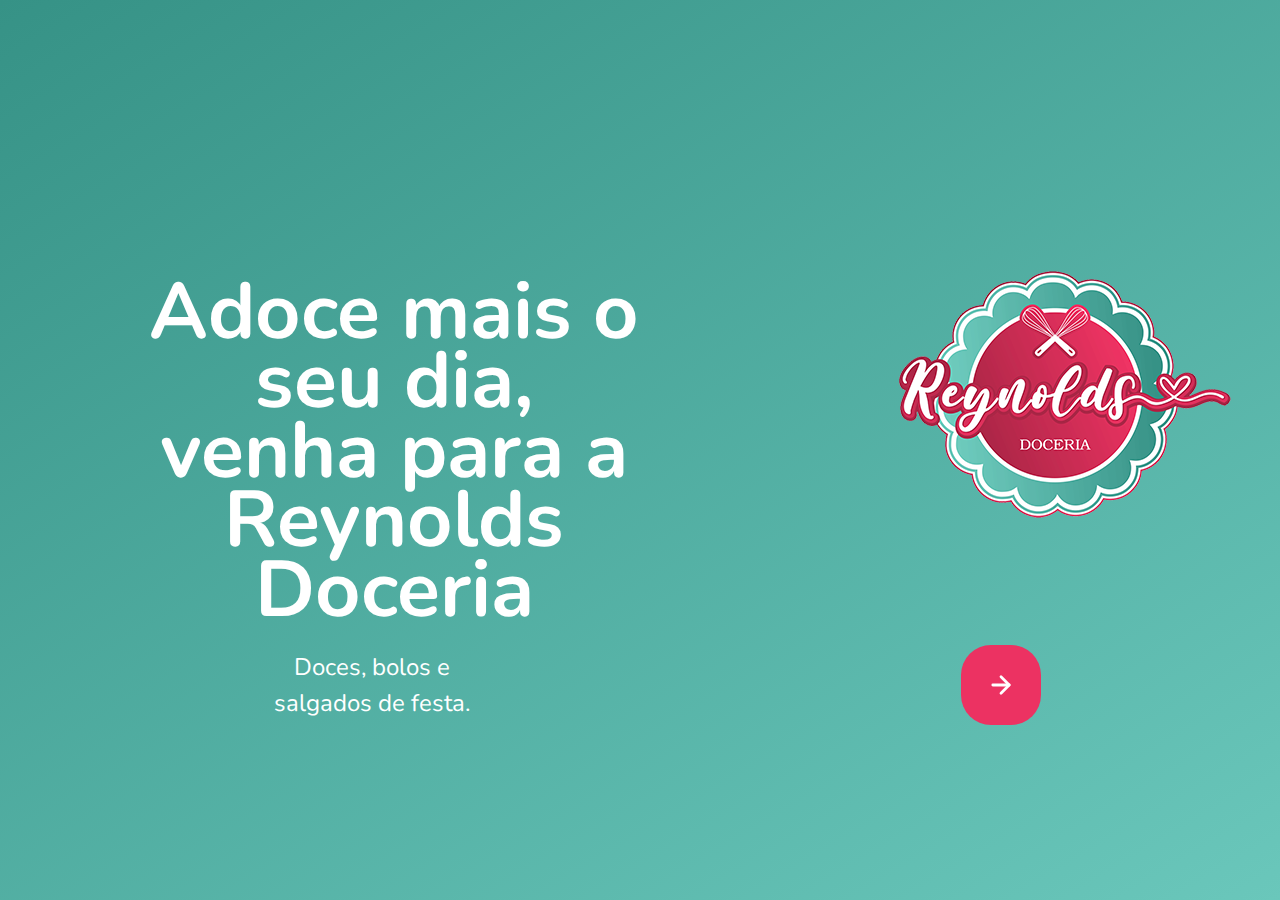
<file: src/views/index.html>
<!DOCTYPE html>
<html lang="pt-br">

<head>
    <meta charset="UTF-8">
    <meta http-equiv="X-UA-Compatible" content="IE=edge">
    <meta name="viewport" content="width=device-width, initial-scale=1.0">
    <title>Reynolds Doceria</title>

    <link rel="icon" href="/public/images/logo-icon.png" />

    <link rel="stylesheet" href="/public/css/main.css" />
    <link rel="stylesheet" href="/public/css/animations.css" />
    <link rel="stylesheet" href="/public/css/landing-page.css" />

    <link href="https://fonts.googleapis.com/css2?family=Nunito:wght@400;600;800&display=swap" rel="stylesheet" />
</head>

<body>
    <div id="landing-page">
        <div id="container">
            <main>
                <img class="animate-up" id="logo" src="/public/images/logo-M.png" alt="Logomarca do site" />

                <h1 class="animate-up">
                    Adoce mais o seu dia,<br>
                    venha para a Reynolds Doceria
                </h1>

                <section class="visit">
                    <p class="animate-up">
                        Doces, bolos e salgados de festa.
                    </p>

                    <a href="./home.html" title="Home page" class="animate-up">
                        <img src="/public/images/arrow-white.svg" alt="Ir para a Home page">
                    </a>
                </section>
            </main>
        </div>
    </div>
</body>

</html>
</file>
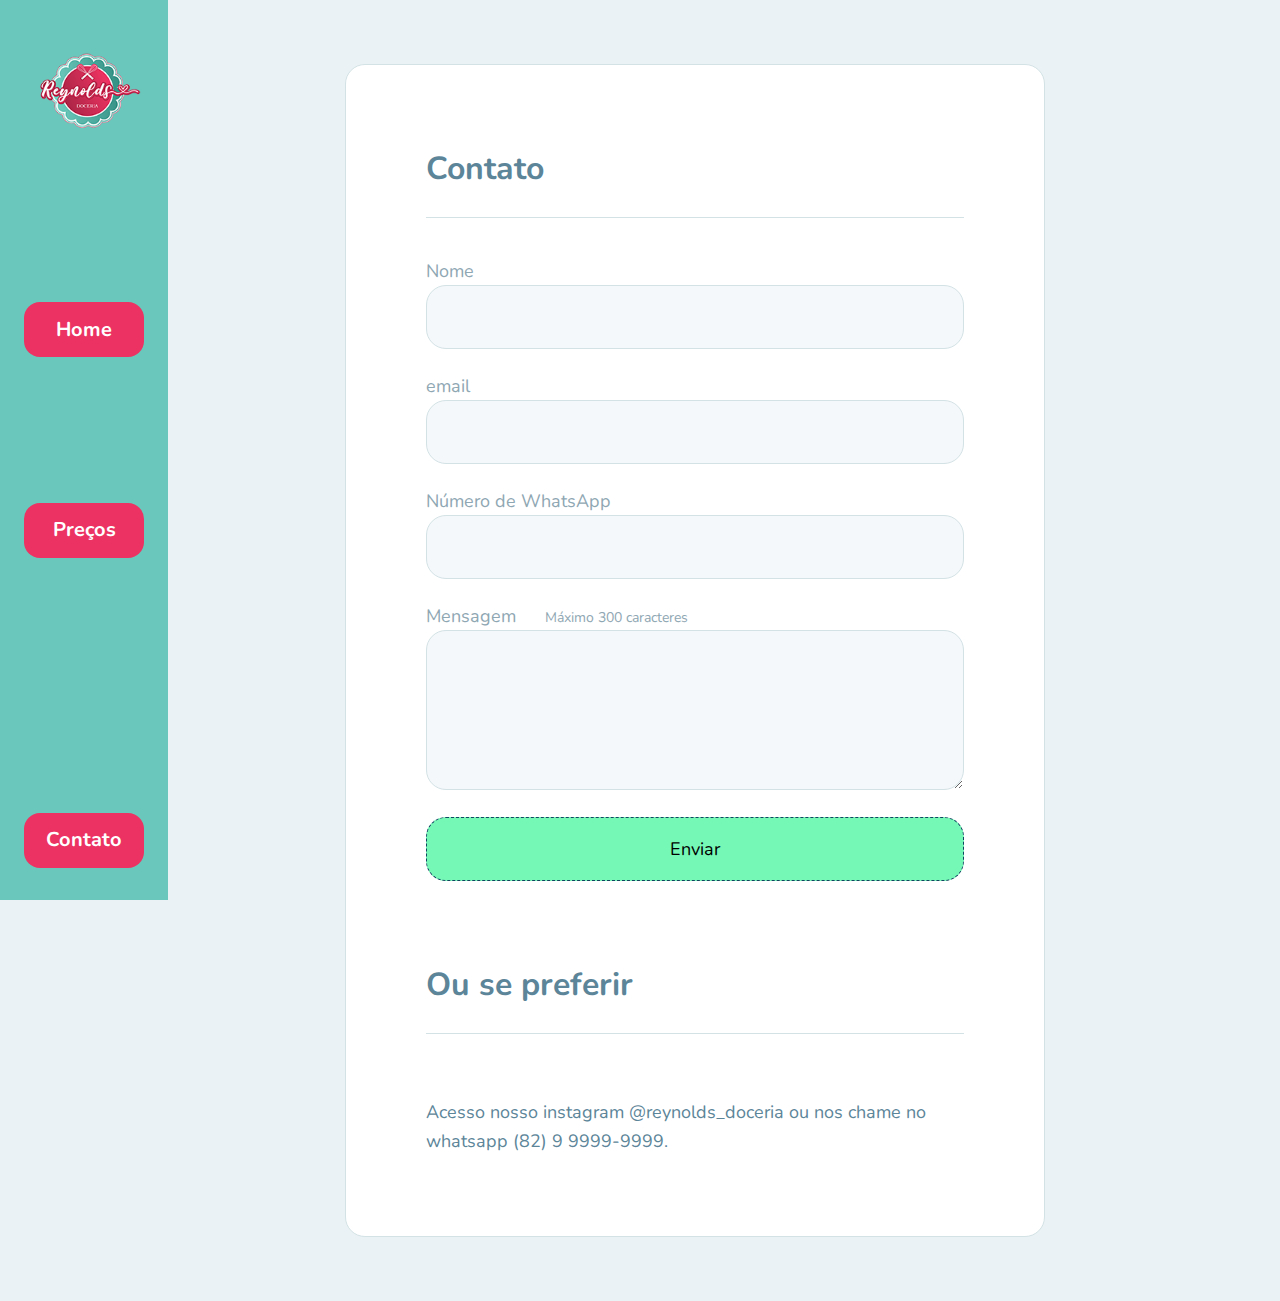
<file: src/views/contact-us.html>
<!DOCTYPE html>
<html lang="pt-br">

<head>
    <meta charset="UTF-8">
    <meta http-equiv="X-UA-Compatible" content="IE=edge">
    <meta name="viewport" content="width=device-width, initial-scale=1.0">
    <title>Home | Reynolds Doceria</title>

    <link rel="icon" href="/public/images/logo-icon.png" />

    <link rel="stylesheet" href="/public/css/main.css" />
    <link rel="stylesheet" href="/public/css/animations.css" />
    <link rel="stylesheet" href="/public/css/contact-us.css" />
    <link rel="stylesheet" href="/public/css/sidebar.css" />

    <link href="https://fonts.googleapis.com/css2?family=Nunito:wght@400;600;800&display=swap" rel="stylesheet" />
</head>

<body>
    <div id="contact-us">
        <aside class="animate-right sidebar">
            <a href="./index.html">
                <img src="/public/images/logo-P.png" alt="Logomarca" />
            </a>

            <a href="./home.html" id="home-button">Home</a>

            <a href="./prices.html" id="prices-button">Preços</a>

            <footer>
                <a href="./contact-us.html">
                    Contato
                </a>
            </footer>
        </aside>

        <main class="animate-appear with-sidebar">
            <form action="">
                <fieldset>
                    <legend>Contato</legend>

                    <div class="input-block">
                        <label for="name">Nome</label>
                        <input id="name" name="name" required />
                    </div>

                    <div class="input-block">
                        <label for="email">email</label>
                        <input id="email" name="email" required />
                    </div>

                    <div class="input-block">
                        <label for="whatsapp">Número de WhatsApp</label>
                        <input id="whatsapp" name="whatsapp" required />
                    </div>

                    <div class="input-block">
                        <label for="mensage">
                            Mensagem <span>Máximo 300 caracteres</span>
                        </label>
                        <textarea id="mensage" name="mensage" required></textarea>
                    </div>

                    <button type="submit" onclick="alert('Sua mensagem foi encaminhada!');">
                        Enviar
                    </button>
                </fieldset>

                <fieldset>
                    <legend>Ou se preferir</legend>

                    <p>
                        Acesso nosso instagram @reynolds_doceria ou
                        nos chame no whatsapp (82) 9 9999-9999.
                    </p>
                </fieldset>
            </form>
        </main>

    </div>
</body>

</html>
</file>
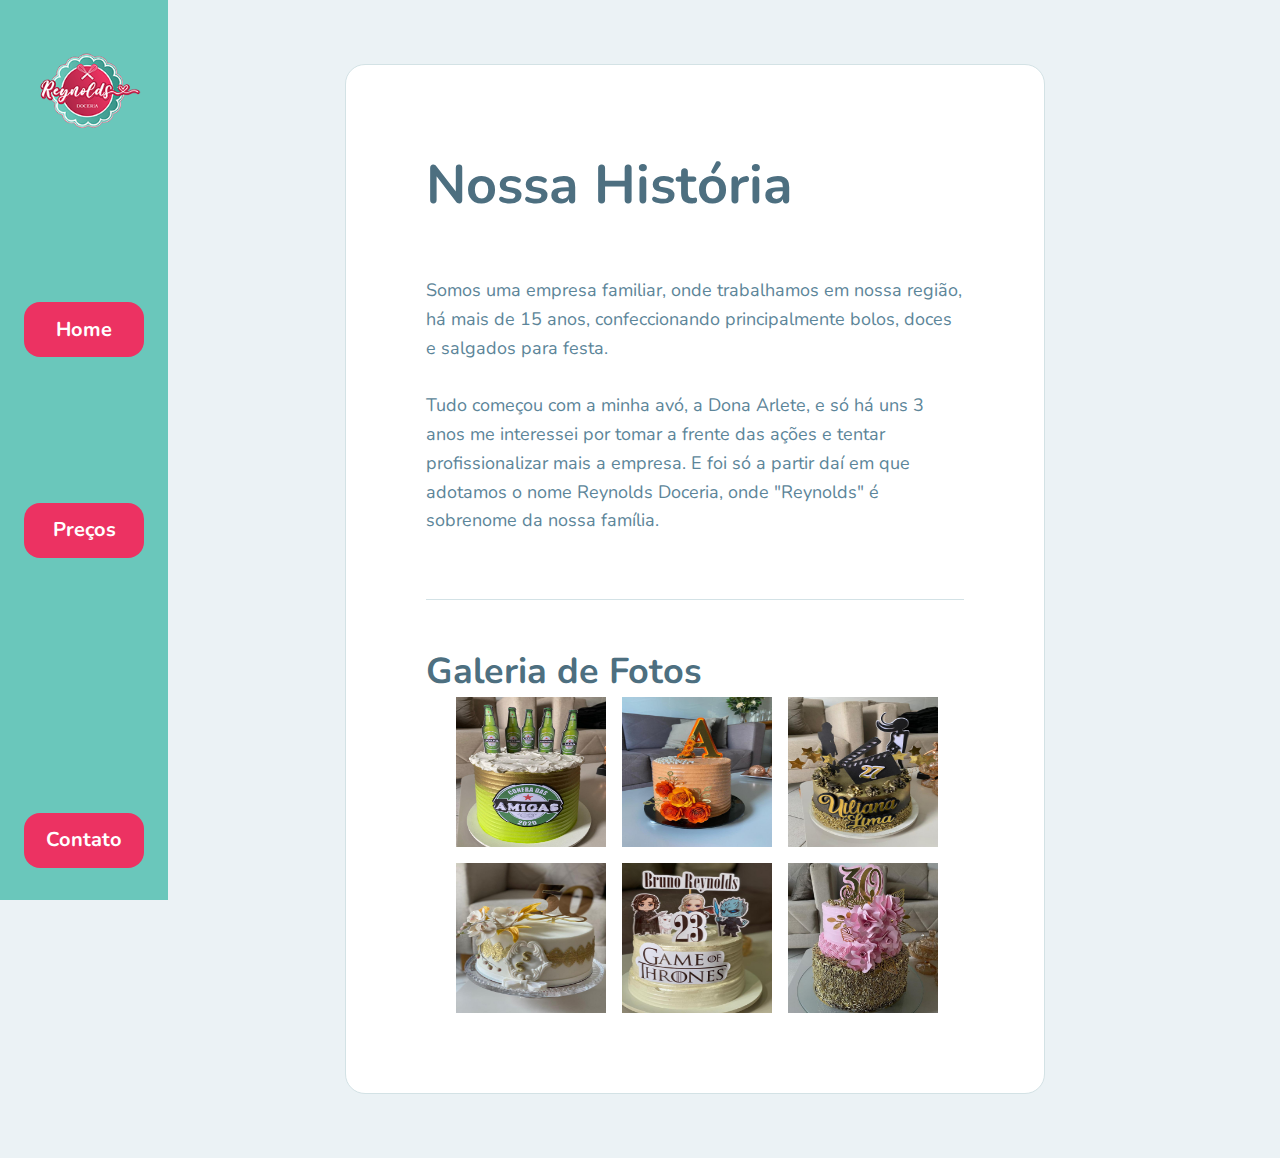
<file: src/views/home.html>
<!DOCTYPE html>
<html lang="pt-br">

<head>
    <meta charset="UTF-8">
    <meta http-equiv="X-UA-Compatible" content="IE=edge">
    <meta name="viewport" content="width=device-width, initial-scale=1.0">
    <title>Home | Reynolds Doceria</title>

    <link rel="icon" href="/public/images/logo-icon.png" />

    <link rel="stylesheet" href="/public/css/main.css" />
    <link rel="stylesheet" href="/public/css/animations.css" />
    <link rel="stylesheet" href="/public/css/home-page.css" />
    <link rel="stylesheet" href="/public/css/sidebar.css" />

    <link href="https://fonts.googleapis.com/css2?family=Nunito:wght@400;600;800&display=swap" rel="stylesheet" />
</head>

<body>
    <div id="home-page">
        <aside class="animate-right sidebar">
            <a href="./index.html">
                <img src="/public/images/logo-P.png" alt="Logomarca" />
            </a>

            <a href="./home.html" id="home-button">Home</a>

            <a href="./prices.html" id="prices-button">Preços</a>

            <footer>
                <a href="./contact-us.html">
                    Contato
                </a>
            </footer>
        </aside>

        <main class="animate-appear with-sidebar">
            <div class="content-reynolds">
                <div class="reynolds-history">
                    <h1>Nossa História</h1>
                    <br>
                    <p>
                        Somos uma empresa familiar, onde trabalhamos em nossa região,
                        há mais de 15 anos, confeccionando principalmente bolos, doces
                        e salgados para festa.<br><br>
                        Tudo começou com a minha avó, a Dona Arlete, e só há uns 3 anos
                        me interessei por tomar a frente das ações e tentar profissionalizar
                        mais a empresa. E foi só a partir daí em que adotamos o nome Reynolds
                        Doceria, onde "Reynolds" é sobrenome da nossa família.
                    </p>

                    <hr />

                    <h2>Galeria de Fotos</h2>

                    <div class="photo-gallery">
                        <img src="/public/images/Bolo1.jpeg" alt="Bolo 1">
                        <img src="/public/images/Bolo2.jpeg" alt="Bolo 2">
                        <img src="/public/images/Bolo3.jpeg" alt="Bolo 3">
                        <img src="/public/images/Bolo4.jpeg" alt="Bolo 4">
                        <img src="/public/images/Bolo5.jpeg" alt="Bolo 5">
                        <img src="/public/images/Bolo6.jpeg" alt="Bolo 6">
                    </div>
                </div>
            </div>
        </main>

    </div>
</body>

</html>
</file>
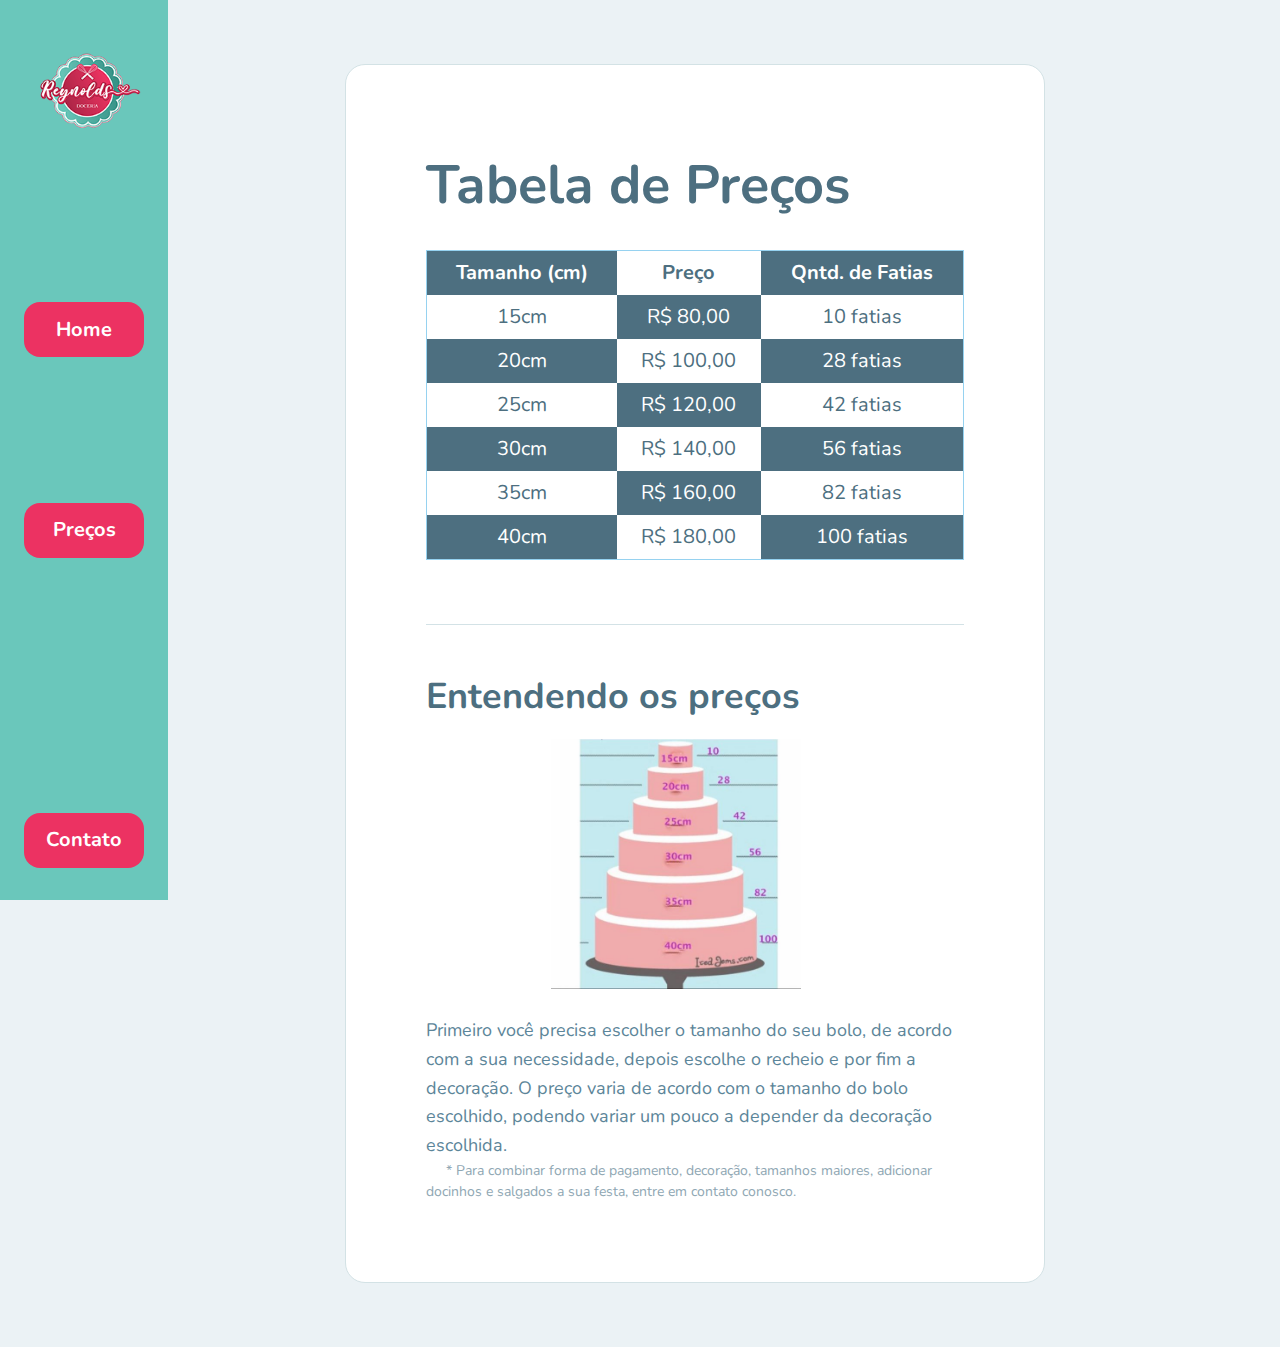
<file: src/views/prices.html>
<!DOCTYPE html>
<html lang="pt-br">

<head>
    <meta charset="UTF-8">
    <meta http-equiv="X-UA-Compatible" content="IE=edge">
    <meta name="viewport" content="width=device-width, initial-scale=1.0">
    <title>Home | Reynolds Doceria</title>

    <link rel="icon" href="/public/images/logo-icon.png" />

    <link rel="stylesheet" href="/public/css/main.css" />
    <link rel="stylesheet" href="/public/css/animations.css" />
    <link rel="stylesheet" href="/public/css/prices.css" />
    <link rel="stylesheet" href="/public/css/sidebar.css" />

    <link href="https://fonts.googleapis.com/css2?family=Nunito:wght@400;600;800&display=swap" rel="stylesheet" />
</head>

<body>
    <div id="prices">
        <aside class="animate-right sidebar">
            <a href="./index.html">
                <img src="/public/images/logo-P.png" alt="Logomarca" />
            </a>

            <a href="./home.html" id="home-button">Home</a>

            <a href="./prices.html" id="prices-button">Preços</a>

            <footer>
                <a href="./contact-us.html">
                    Contato
                </a>
            </footer>
        </aside>

        <main class="animate-appear with-sidebar">
            <div class="content">
                <div class="prices-table">
                    <h1>Tabela de Preços</h1>

                    <table class="table-config">
                        <thead>
                            <tr>
                                <th class="col1">Tamanho (cm)</th>
                                <th class="col2">Preço</th>
                                <th class="col3">Qntd. de Fatias</th>
                            </tr>
                        </thead>
                        <tr>
                            <td class="col1-l1">15cm</td>
                            <td class="col2-l1">R$ 80,00</td>
                            <td class="col3-l1">10 fatias</td>
                        </tr>
                        <tr>
                            <td class="col1-l2">20cm</td>
                            <td class="col2-l2">R$ 100,00</td>
                            <td class="col3-l2">28 fatias</td>
                        </tr>
                        <tr>
                            <td class="col1-l3">25cm</td>
                            <td class="col2-l3">R$ 120,00</td>
                            <td class="col3-l3">42 fatias</td>
                        </tr>
                        <tr>
                            <td class="col1-l4">30cm</td>
                            <td class="col2-l4">R$ 140,00</td>
                            <td class="col3-l4">56 fatias</td>
                        </tr>
                        <tr>
                            <td class="col1-l5">35cm</td>
                            <td class="col2-l5">R$ 160,00</td>
                            <td class="col3-l5">82 fatias</td>
                        </tr>
                        <tr>
                            <td class="col1-l6">40cm</td>
                            <td class="col2-l6">R$ 180,00</td>
                            <td class="col3-l6">100 fatias</td>
                        </tr>
                    </table>

                    <hr />

                    <div class="more-informations">
                        <h2>Entendendo os preços</h2>

                        <img src="/public/images/tamanhos.jpeg" alt="tamanho x fatias">

                        <p>
                            Primeiro você precisa escolher o tamanho do seu bolo,
                            de acordo com a sua necessidade, depois escolhe o recheio
                            e por fim a decoração. O preço varia de acordo com o tamanho
                            do bolo escolhido, podendo variar um pouco a depender da
                            decoração escolhida.
                        </p>

                        <span>
                            * Para combinar forma de pagamento, decoração,
                            tamanhos maiores, adicionar docinhos e salgados
                            a sua festa, entre em contato conosco.
                        </span>
                    </div>
                </div>
            </div>
        </main>

    </div>
</body>

</html>
</file>
<file: public/css/main.css>
* {
    margin: 0;
    padding: 0;
    box-sizing: border-box;
  }
  
  body {
    height: 100vh;
    color: white;
    background: #ebf2f5;
  }
  
  :root {
    font-size: 62.5%;
  }
  
  body,
  input,
  button,
  textarea,
  a {
    font: 400 1.8rem/1 "Nunito", sans-serif;
  }
</file>
<file: public/css/animations.css>
@keyframes up {
    from {
        opacity: 0;
        transform: translateY(16px);
    }

    to {
        opacity: 1;
        transform: translateY(0)
    }
}

@keyframes right {
    from {
        transform: translateX(100%);
    }

    to {
        transform: translateX(0)
    }
}

@keyframes appear {
    from {
        opacity: 0;
    }

    to {
        opacity: 1;
    }
}

.animate-up {
    animation-name: up;
    animation-duration: 300ms;
    animation-fill-mode: backwards;
}

.animate-right {
animation-name: right;
animation-duration: 300ms;
}

.animate-appear {
animation-name: appear;
animation-duration: 300ms;
animation-fill-mode: backwards;
}
</file>
<file: public/css/landing-page.css>
#landing-page {
    background: linear-gradient(329.54deg, #6ac7bb 0%, #369286 100%) no-repeat;
  
    text-align: center;
    min-height: 100vh;
  
    display: flex;
}


#container {
    margin: auto;
    padding: 5rem 2rem;

    width: min(90%, 125rem);
}

#logo {
    animation-delay: 50ms;
    margin: -5rem 0 0 71rem;
}

main h1 {
    animation-delay: 150ms;
    font-size: clamp(3.5rem, 7.5vw, 7.9rem);

    font-weight: bold;
    line-height: 0.88;

    margin: -35rem 6rem 4rem;

    width: min(500px, 80%);
}

.visit {
    display: flex;
    align-items: center;
    justify-content: space-between;
    margin-top: -2rem;
}

.visit p {
    font-size: 2.4rem;
    line-height: 1.5;
    width: clamp(20rem, 20vw, 30rem);
    margin-left: 16rem;
}

.visit a {
    width: 8rem;
    height: 8rem;
    background: #ec3262;
  
    border: none;
    border-radius: 3rem;
  
    display: flex;
    align-items: center;
    justify-content: center;
    margin-right: 15.5rem;
  
    transition: background 200ms;
    animation-delay: 250ms;
}

.visit a:hover {
    background: #bf2a4e;
}

.visit img {
    height: 35%;
    width: 35%;
}
</file>
<file: public/css/contact-us.css>
#contact-us {
    display: flex;
    min-width: 100vh;
}

main {
    flex: 1;
}

form {
    width: 70rem;
    margin: 6.4rem auto;
    background: white;
    border: 1px solid #d3e2e5;
    border-radius: 2rem;
  
    overflow: hidden;
  
    padding: 8rem;
}

fieldset {
    border: 0;
}

fieldset + fieldset {
    margin-top: 8rem;
}

fieldset + fieldset p {
    color: #5c8599;
    line-height: 1.6;
    margin-top: 2.4rem;
}

fieldset legend {
    width: 100%;

    font-size: 3.2rem;
    line-height: 1.5;

    color: #5c8599;
    font-weight: 700;

    border-bottom: 1px solid #d3e2e5;
    margin-bottom: 4rem;
    padding-bottom: 2.4rem;
}

fieldset button {
    border: 1px dashed #114661;
    width: 100%;
    background: #75f7b6;
    height: 6.4rem;
    padding: 0 1.6rem;
    margin-top: 2.4rem;
    border-radius: 2rem;

    cursor: pointer;
}

.input-block + .input-block {
    margin-top: 2.4rem;
}

.input-block label {
    color: #8fa7b3;
    margin-bottom: .8rem;
    line-height: 1.5;
}

.input-block label span {
    font-size: 1.4rem;
    color: #8fa7b3;
    margin-left: 2.4rem;
    line-height: 1.5;
}

.input-block input,
.input-block textarea {
    width: 100%;

    background: #f5f8fa;
    border: 1px solid #d3e2e5;
    border-radius: 2rem;

    color: #5c8599;
}

.input-block input {
    height: 6.4rem;
    padding: 0 1.6rem;
}

.input-block input:valid,
.input-block textarea:valid {
  border: 1px solid #a1e9c5;
}

.input-block textarea {
    height: clamp(120px, 160px, 240px);
    resize: vertical;
    padding: 1.6rem;
    line-height: 2.8rem;
}
</file>
<file: public/css/sidebar.css>
aside.sidebar {
    position: fixed;
    height: 100%;
    padding: 3.2rem 2.4rem; /* 32px 24px */
    background: #6ac7bb;
  
    display: flex;
    flex-direction: column;
    justify-content: space-between;
    align-items: center;
}

aside.sidebar a img {
    width: 150px;
    height: 150px;
    margin-top: 5rem;
    border: none;
    background: #6ac7bb;
}

aside.sidebar a {
    width: 120px;
    height: 55px;
    border: None;
    background: #ec3262;
    color: white;
    border-radius: 1.6rem;
    cursor: pointer;
    text-decoration: None;
    font-size: 2rem;
    font-weight: bold;

    display: flex;
    align-items: center;
    justify-content: center;
  
    transition: background-color 0.2s;
}

aside.sidebar a:hover {
    background: #bf2a4e;
}

#home-button {
    margin: -12rem 0 -6rem 0;
}

#prices-button {
    margin: -13rem 0 -8rem 0;
}

aside.sidebar footer a {
    width: 120px;
    height: 55px;
    border: none;
    background: #ec3262;
    color: white;
    border-radius: 1.6rem;
    cursor: pointer;
    text-decoration: None;
    font-size: 2rem;
    font-weight: bold;
  
    display: flex;
    align-items: center;
    justify-content: center;
  
    transition: background-color 0.2s;
}

aside.sidebar footer a:hover {
    background: #bf2a4e;
}
  
.with-sidebar {
    padding-left: 110px;
}
</file>
<file: public/css/home-page.css>
#home-page {
    display: flex;
    min-height: 100vh;
}

main {
    flex: 1;
}

.content-reynolds {
    width: 70rem;
    margin: 6.4rem auto;
    background: white;
    border: 1px solid #d3e2e5;

    border-radius: 2rem;

    overflow: hidden;
}

.reynolds-history {
    padding: 8rem;
}

.reynolds-history h1 {
    color: #4d6f80;
    font-size: 5.4rem;
    line-height: 1.5;
    margin-bottom: 0.8rem;
}

.reynolds-history p {
    color: #5c8599;
    line-height: 1.6;
    margin-top: 2.4rem;
}

.reynolds-history hr {
    width: 100%;
    height: 1px;

    border: 0;

    background: #d3e2e6;

    margin: 6.4rem 0;
}

.reynolds-history h2 {
    font-size: 3.6rem;
    line-height: 1.5rem;
    color: #4d6f80;
}

.photo-gallery {
    display: grid;
    grid-template-columns: repeat(3, 2fr);
    column-gap: 1.6rem;
    row-gap: 1.6rem;
    margin: 18px 30px 0;
}

.photo-gallery img {
    height: 150px;
    width: 150px;
}
</file>
<file: public/css/prices.css>
#prices {
    display: flex;
    min-height: 100vh;
}

main {
    flex: 1;
}

.content {
    width: 70rem;
    margin: 6.4rem auto;
    background: white;
    border: 1px solid #d3e2e5;

    border-radius: 2rem;

    overflow: hidden;
}

.content hr {
    width: 100%;
    height: 1px;

    border: 0;

    background: #d3e2e6;

    margin: 6.4rem 0;
}

.prices-table {
    padding: 8rem;
}

.prices-table h1 {
    color: #4d6f80;
    font-size: 5.4rem;
    line-height: 1.5;
    margin-bottom: 0.8rem;
}

.table-config {
    border: 1px solid #96d2f0;
    border-collapse: collapse;
    width: 100%;
    margin-top: 2.4rem;
}

.col1,
.col3 {
    align-items: center;
    justify-content: center;
    font-size: 2rem;
    font-weight: bold;
    padding: 1.2rem;

    background: #4d6f80;
}

.col2 {
    align-items: center;
    justify-content: center;
    font-size: 2rem;
    font-weight: bold;
    padding: 1.2rem;

    color: #4d6f80;
}

.col1-l1,
.col1-l3,
.col1-l5,
.col2-l2,
.col2-l4,
.col2-l6,
.col3-l1,
.col3-l3,
.col3-l5 {
    align-items: center;
    justify-content: center;
    text-align: center;
    font-size: 2rem;
    padding: 1.2rem;

    color: #4d6f80;
}

.col1-l2,
.col1-l4,
.col1-l6,
.col2-l1,
.col2-l3,
.col2-l5,
.col3-l2,
.col3-l4,
.col3-l6 {
    align-items: center;
    justify-content: center;
    text-align: center;
    font-size: 2rem;
    padding: 1.2rem;

    background: #4d6f80;
}

.more-informations h2 {
    font-size: 3.6rem;
    line-height: 1.5rem;
    color: #4d6f80;
}

.more-informations img {
    height: 250px;
    width: 250px;
    align-items: center;
    justify-content: center;
    margin: 35px 125px 0
}

.more-informations p {
    color: #5c8599;
    line-height: 1.6;
    margin-top: 2.4rem;
}

.more-informations span {
    font-size: 1.4rem;
    color: #8fa7b3;
    margin-left: 2rem;
    line-height: 1.5;
}
</file>
